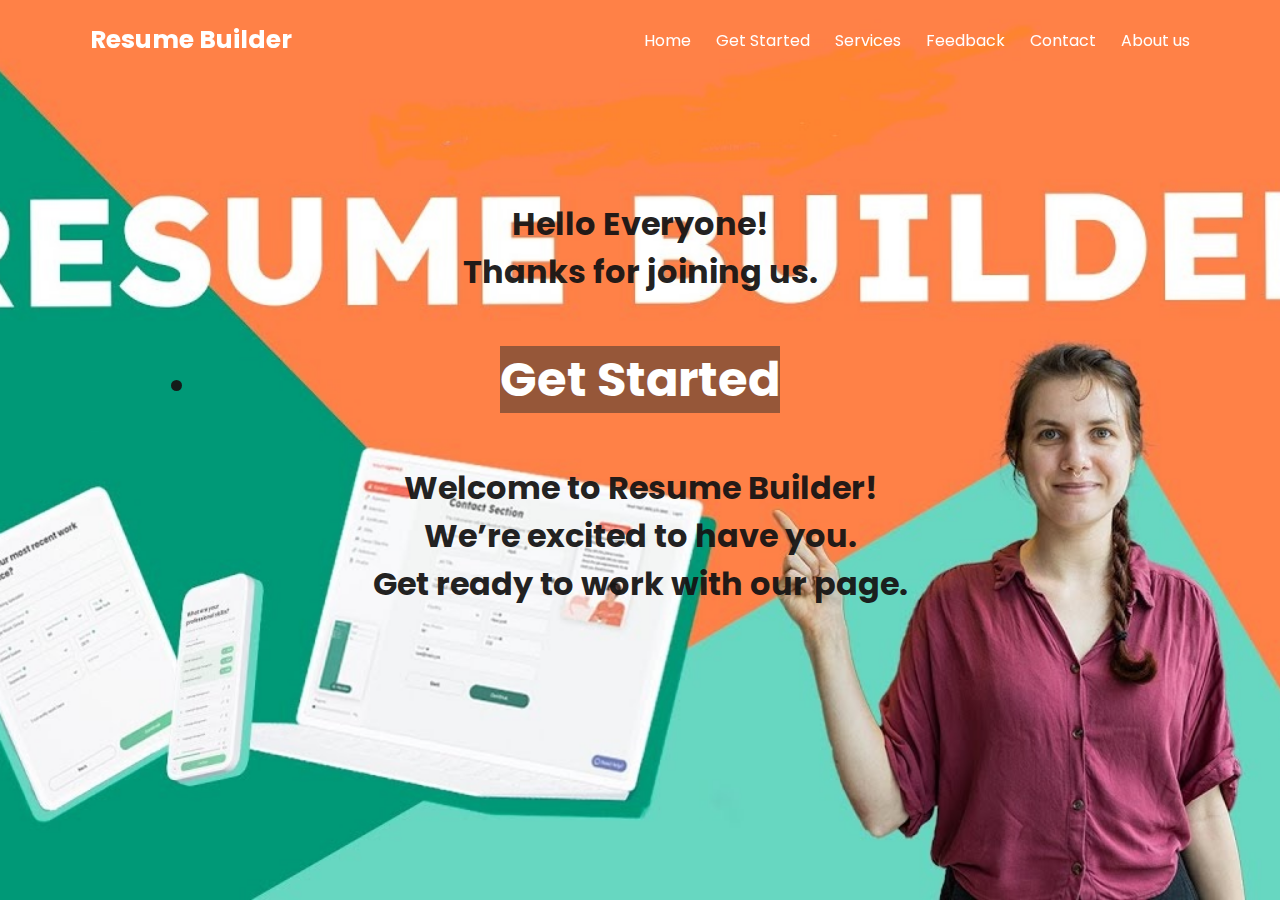
<file: index.html>
<!DOCTYPE html>
<html lang="en">
  <head>
    <meta charset="UTF-8" />
    <meta http-equiv="X-UA-Compatible" content="IE=edge" />
    <meta name="viewport" content="width=device-width, initial-scale=1.0" />
    <title>Website with Login & Registration Form</title>
    <link rel="stylesheet" href="style.css" />
    <!-- Unicons -->
    <link rel="stylesheet" href="https://unicons.iconscout.com/release/v4.0.0/css/line.css" />
  </head>
  <body>
    <!-- Header -->
    <header class="header">
      <nav class="nav">
        <a href="index.html" class="nav_logo">Resume Builder</a>

        <ul class="nav_items">
          <li class="nav_item">
            <a href="home.html" class="nav_link">Home</a>
            <a href="start.html" class="nav_link">Get Started</a>
            <a href="service.html" class="nav_link">Services</a>
            <a href="survey.html" class="nav_link">Feedback</a>
            <a href="contact.html" class="nav_link">Contact</a>
            <a href="about.html" class="nav_link">About us</a>
          </li>
        </ul>

        
      </nav>
    </header>

    <!-- Home -->
    <section class="home">
      <div class="form_container">
        <i class="uil uil-times form_close"></i>
        
      </div>      <h1 id="blink"  >Hello Everyone! 
        <br>
                Thanks for joining us.
                <br>
                <br>
                <ul>
                  <li>
                    <h2><a  href="resume.html" class=" s" >Get Started</a></h2>
                  </li>
                </ul>
                <br>
                Welcome to Resume Builder!
                <br> We’re excited to have you. 
              <br> Get ready to work with our page. </h1>  


    </section>

    
    
<!--Welcome text-->
    <script type="text/javascript">
      let blink =
          document.getElementById('blink');

      setInterval(function () {
          blink.style.opacity =
              (blink.style.opacity == 0 ? 1 : 0);
      }, 1000); 
  </script>

  </body>
</html>
</file>
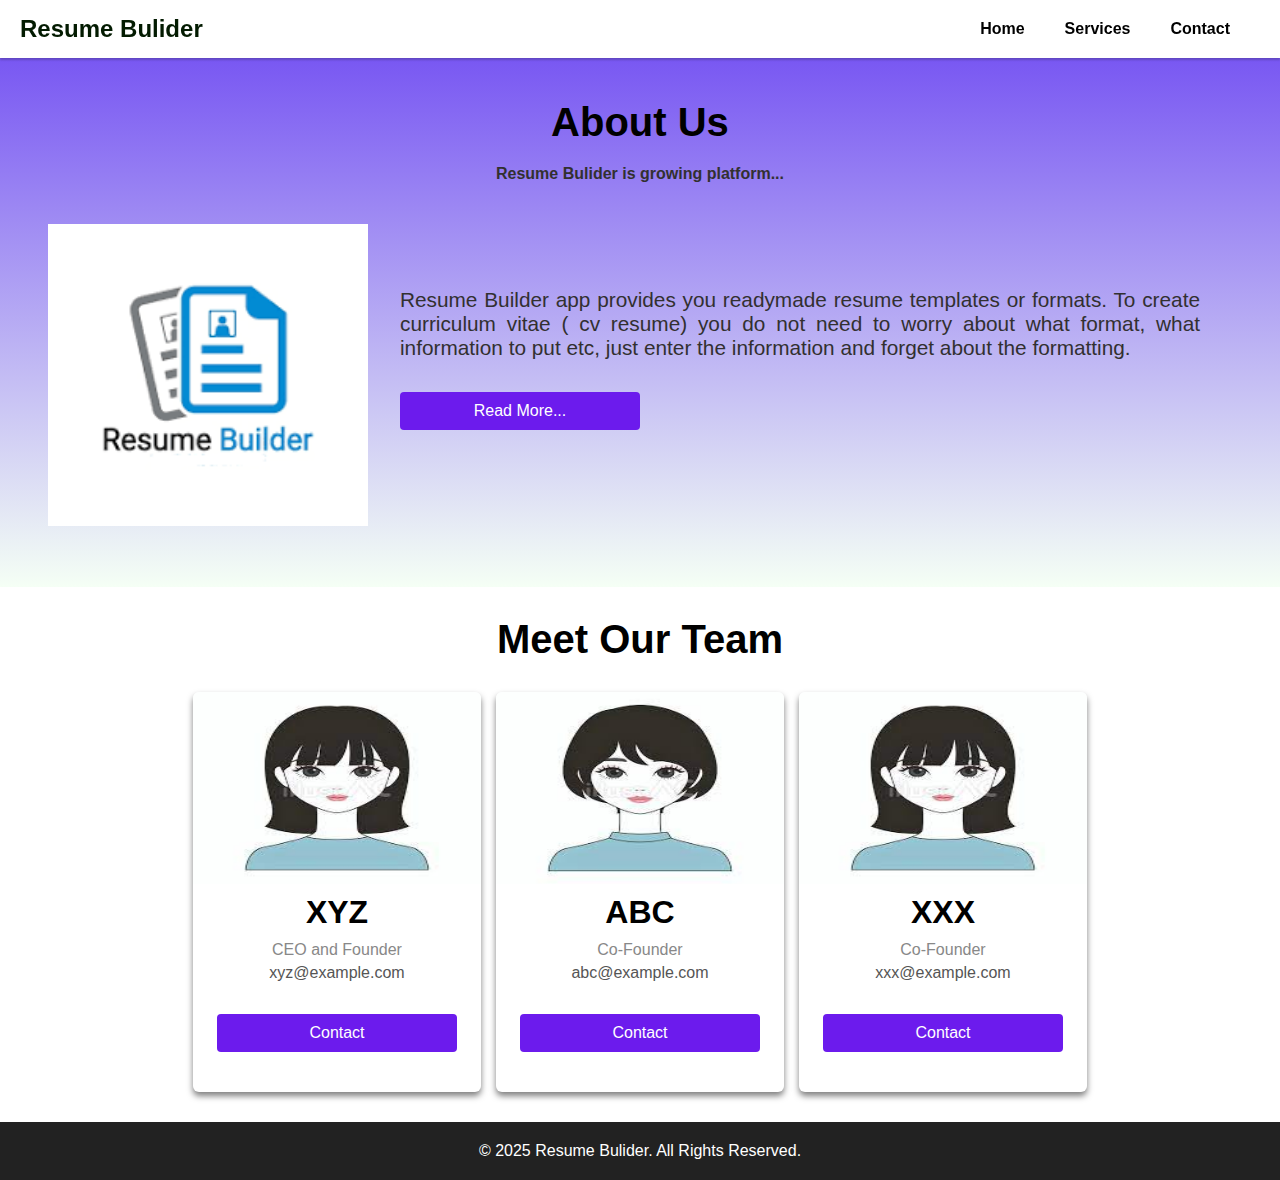
<file: about.html>
<!DOCTYPE html>
<html>

<head>
    <meta charset="UTF-8">
    <meta name="viewport" 
          content="width=device-width, initial-scale=1.0">
    <link rel="stylesheet" 
          href="about.css">
    <title>About Us</title>
</head>

<body>
    <header>
        <nav>
            <div class="logo">
                Resume Bulider
              </div>
            <ul class="nav-links">
                <li><a href="home.html">
                  Home</a>
                  </li>
                <li><a href="service.html">
                  Services</a>
                  </li>
                <li><a href="contact.html">
                  Contact</a>
                  </li>
            </ul>
        </nav>
    </header>

    <section class="about">
        <h1>About Us</h1>
        <p style="font-weight: bold">
          Resume Bulider is growing platform...
          </p>
        <div class="about-info">
            <div class="about-img">
                <img src="resume builder.png" alt="Portfolio Developer">
            </div>
            <div>
            <p> Resume Builder app provides you readymade resume templates or formats.
                 To create curriculum vitae ( cv resume) you do not need to worry about what format, 
                 what information to put etc, 
                just enter the information and forget about the formatting.
            </p>
                <button>Read More...</button>
            </div>
        </div>
    </section>

    <section class="team">
        <h1>Meet Our Team</h1>
        <div class="team-cards">
          
            <!-- Cards here -->
            <!-- Card 1 -->
          
            <div class="card">
                <div class="card-img">
                    <img src="a.jpeg" alt="User 1">
                </div>
                <div class="card-info">
                    <h2 class="card-name">XYZ</h2>
                    <p class="card-role">CEO and Founder</p>
                    <p class="card-email">xyz@example.com</p>
                    <p><button class="button">Contact</button></p>
                </div>
            </div>

            <!-- Card 2 -->
          
            <div class="card">
                <div class="card-img">
                    <img src="b.jpeg" alt="User 2">
                </div>
                <div class="card-info">
                    <h2 class="card-name">ABC</h2>
                    <p class="card-role">Co-Founder</p>
                    <p class="card-email">abc@example.com</p>
                    <p><button class="button">Contact</button></p>
                </div>
            </div>
          
            <!-- Card 3 -->
          
            <div class="card">
                <div class="card-img">
                    <img src="c.jpeg" alt="User 3">
                </div>
                <div class="card-info">
                    <h2 class="card-name">XXX</h2>
                    <p class="card-role">Co-Founder</p>
                    <p class="card-email">xxx@example.com</p>
                    <p><button class="button">Contact</button></p>
                </div>
            </div>
        </div>
    </section>

    <footer>
        <p>&copy; 2025 Resume Bulider. All Rights Reserved.</p>
    </footer>
</body>

</html>
</file>
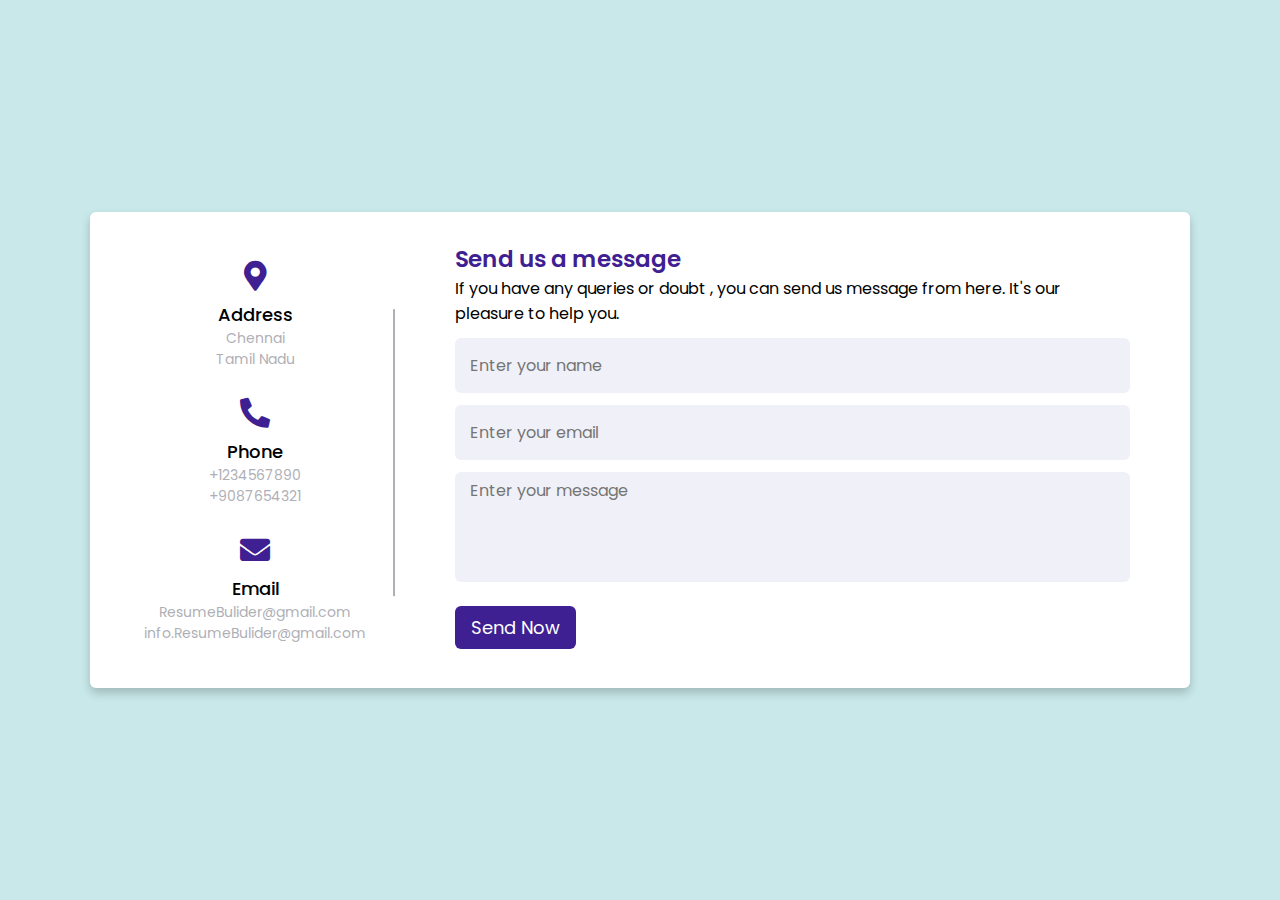
<file: contact.html>
<!DOCTYPE html>
<html lang="en" dir="ltr">
  <head>
    <meta charset="UTF-8" />
    <title>Responsive Contact Us Form | CodingLab</title>
    <link rel="stylesheet" href="contact.css" />
    <!-- Fontawesome CDN Link -->
    <link rel="stylesheet" href="https://cdnjs.cloudflare.com/ajax/libs/font-awesome/5.15.2/css/all.min.css" />
    <meta name="viewport" content="width=device-width, initial-scale=1.0" />
  </head>
  <body>
    <div class="container">
      <div class="content">
        <div class="left-side">
          <div class="address details">
            <i class="fas fa-map-marker-alt"></i>
            <div class="topic">Address</div>
            <div class="text-one">Chennai</div>
            <div class="text-two">Tamil Nadu</div>
          </div>
          <div class="phone details">
            <i class="fas fa-phone-alt"></i>
            <div class="topic">Phone</div>
            <div class="text-one">+1234567890</div>
            <div class="text-two">+9087654321</div>
          </div>
          <div class="email details">
            <i class="fas fa-envelope"></i>
            <div class="topic">Email</div>
            <div class="text-one">ResumeBulider@gmail.com</div>
            <div class="text-two">info.ResumeBulider@gmail.com</div>
          </div>
        </div>
        <div class="right-side">
          <div class="topic-text">Send us a message</div>
          <p>If you have any queries or doubt , you can send us message from here. It's our pleasure to help you.</p>
          <form action="#">
            <div class="input-box">
              <input type="text" placeholder="Enter your name" />
            </div>
            <div class="input-box">
              <input type="text" placeholder="Enter your email" />
            </div>
            <div class="input-box message-box">
              <textarea placeholder="Enter your message"></textarea>
            </div>
            <div class="button">
              <input type="button" value="Send Now" />
            </div>
          </form>
        </div>
      </div>
    </div>
  </body>
</html>
</file>
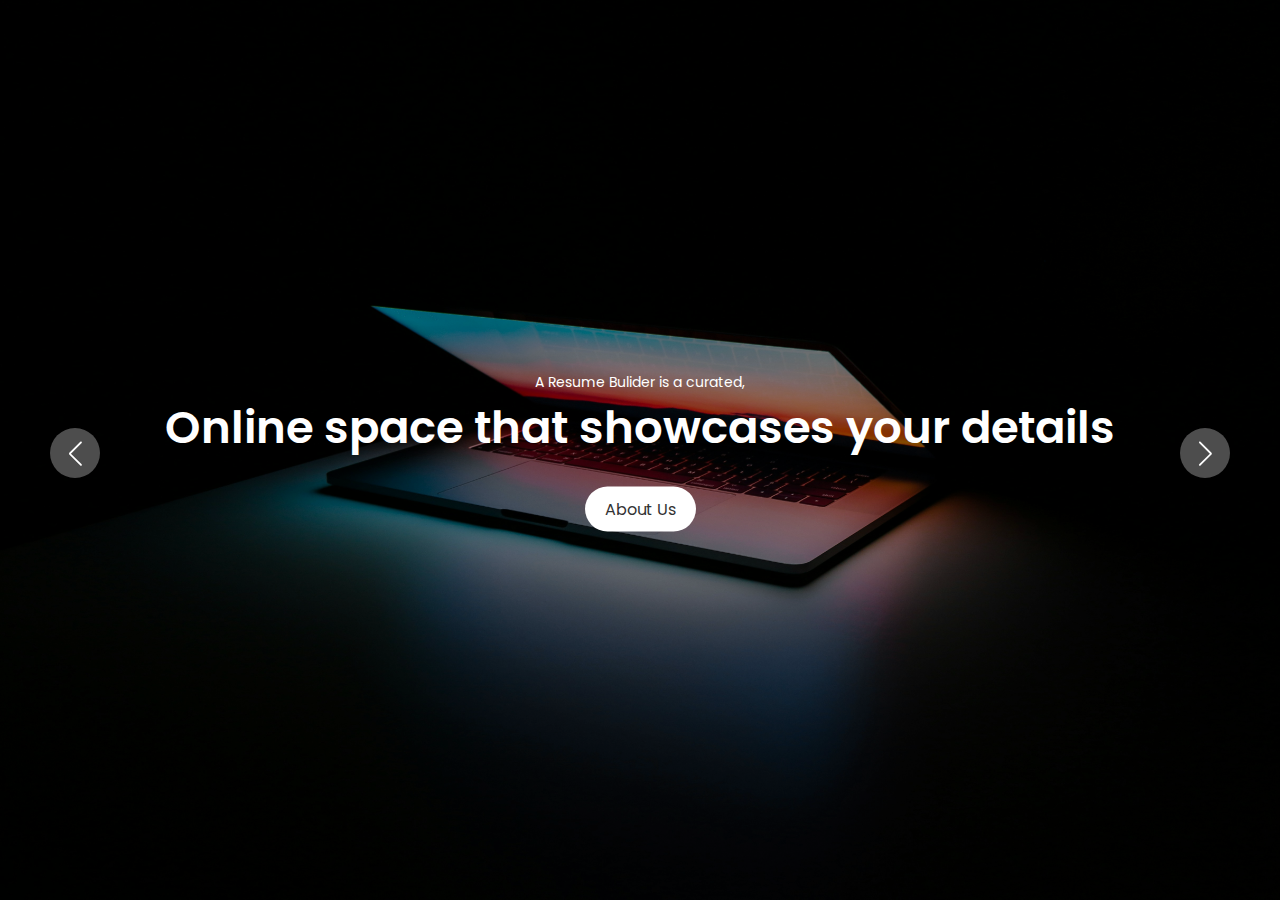
<file: home.html>
<!DOCTYPE html>
<!-- Coding by CodingLab | www.codinglabweb.com  -->
<html lang="en">
  <head>
    <meta charset="UTF-8" />
    <meta http-equiv="X-UA-Compatible" content="IE=edge" />
    <meta name="viewport" content="width=device-width, initial-scale=1.0" />
    <title>Website Image Slider</title>

    <!-- Link Swiper's CSS -->
    <link
      rel="stylesheet"
      href="https://cdn.jsdelivr.net/npm/swiper@11/swiper-bundle.min.css"
    />

    <!-- CSS -->
    <link rel="stylesheet" href="home.css" />
  </head>
  <body>
    <section class="main swiper mySwiper">
      <div class="wrapper swiper-wrapper">
        <div class="slide swiper-slide">
          <img src="p3.jpg" alt="" class="image" />
          <div class="image-data">
            <span class="text">A Resume Bulider is a curated,</span>
            <h2>
              Online space that showcases your  details <br />
            </h2>
            <a href="about.html" class="button">About Us</a>
          </div>
        </div>
        <div class="slide swiper-slide">
          <img src="p5.jpg" alt="" class="image" />
          <div class="image-data">
            <span class="text">A digital space </span>
            <h2>
              That displays a person's skills, work, and Experience.
            </h2>
            <a href="about.html" class="button">About Us</a>
          </div>
        </div>
        <div class="slide swiper-slide">
          <img src="p2.jpg" alt="" class="image" />
          <div class="image-data">
            <span class="text">It's one of the most practical 
              and memorable ways </span>
            <h2>To share your work with press, potential collaborators or employers.
            </h2>
            </h2>
            <a href="about.html" class="button">About Us</a>
          </div>
        </div>
      </div>

      <div class="swiper-button-next nav-btn"></div>
      <div class="swiper-button-prev nav-btn"></div>
      <div class="swiper-pagination"></div>
    </section>

    <!-- Swiper JS -->
    <script src="https://cdn.jsdelivr.net/npm/swiper@11/swiper-bundle.min.js"></script>

    <!-- Initialize Swiper -->
    <script>
      var swiper = new Swiper(".mySwiper", {
        slidesPerView: 1,
        loop: true,
        pagination: {
          el: ".swiper-pagination",
          clickable: true,
        },
        navigation: {
          nextEl: ".swiper-button-next",
          prevEl: ".swiper-button-prev",
        },
      });
    </script>
  </body>
</html>
</file>
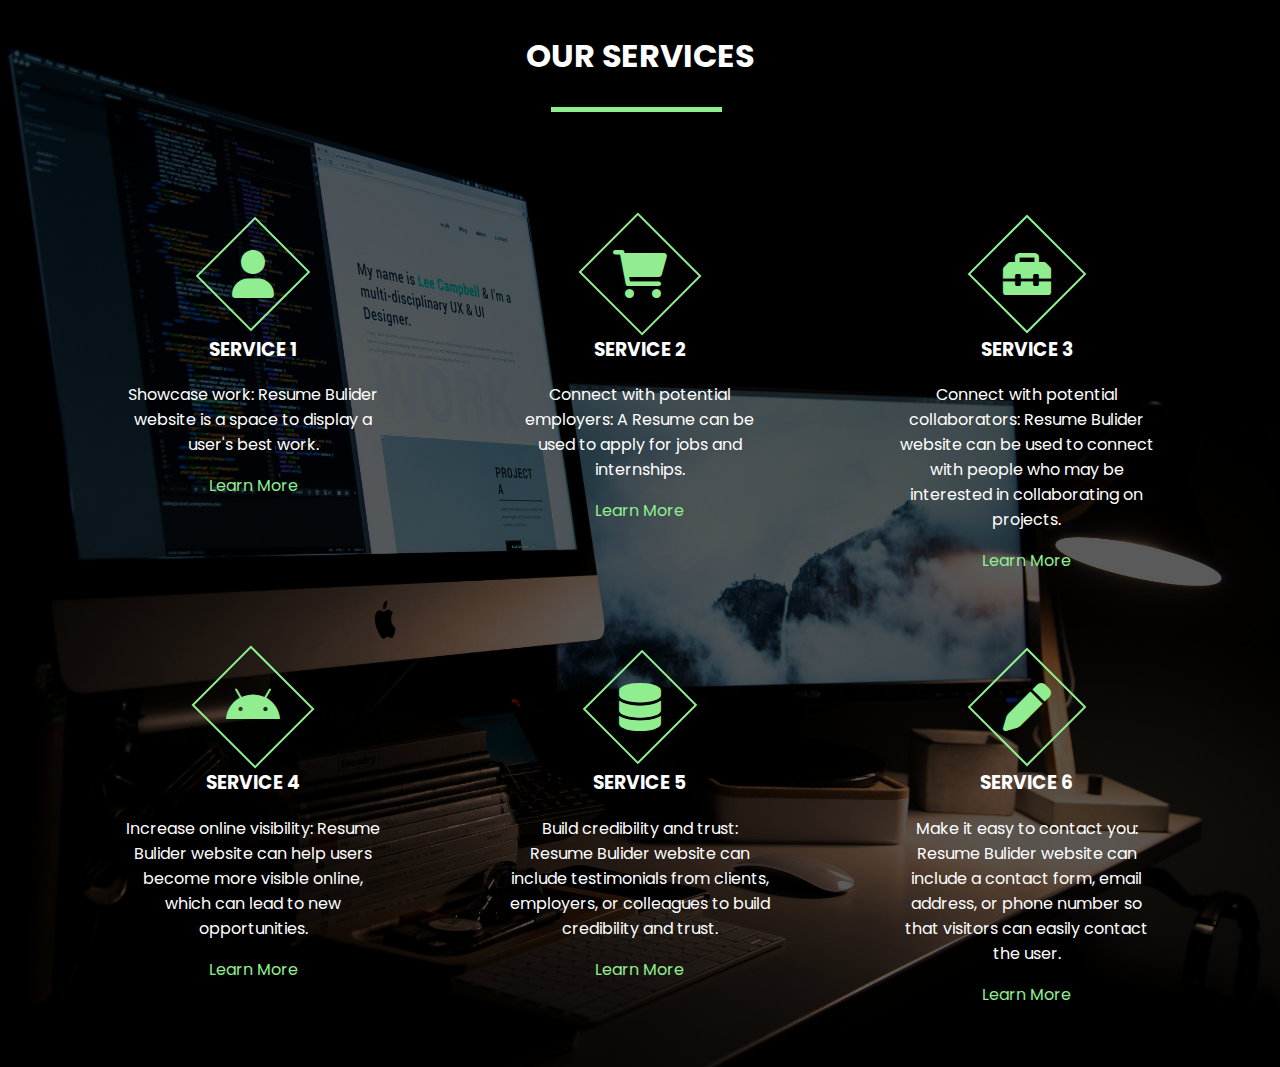
<file: service.html>
<!DOCTYPE html>
<html lang="en">

<head>
    <meta charset="UTF-8">
    <meta name="viewport" 
          content="width=device-width,
                   initial-scale=1.0">

    <!-- Font Awesome CDN-->
    <link rel="stylesheet" href=
"https://cdnjs.cloudflare.com/ajax/libs/font-awesome/6.0.0-beta3/css/all.min.css" />

    <!-- For font family Poppins -->
    <link rel="preconnect" 
          href="https://fonts.googleapis.com">
    <link rel="preconnect" 
          href="https://fonts.gstatic.com" crossorigin>
    <link href=
"https://fonts.googleapis.com/css2?family=Poppins:wght@400;700&display=swap" 
          rel="stylesheet">
    <title> Services Section</title>
    <style>
        * {
            box-sizing: border-box;
        }

        body {
            font-family: 'Poppins', sans-serif;
            margin: 0;
            padding: 0;
            background-image: url(p4.jpg);
            background-repeat: no-repeat;
            background-size: cover;
            background-color: rgb(90, 90, 90);
            background-blend-mode: multiply;
            background-position: center;
            color: #fff;
        }

        h1,
        h3 {
            text-align: center;
            text-transform: uppercase;
        }

        h1 {
            position: relative;
            max-width: max-content;
            margin: 2rem auto 5rem auto;
        }

        h1::after {
            content: "";
            position: absolute;
            width: 75%;
            height: 5px;
            background-color: lightgreen;
            bottom: -2rem;
            left: 25px;
        }

        i {
            font-size: 3rem;
            color: lightgreen;
            padding: 1rem;
            transition: all 0.3s linear;
            transform: rotate(-45deg);
        }

        .services-container {
            max-width: 1200px;
            margin: 0 auto;
            padding: 20px;
            display: flex;
            flex-wrap: wrap;
            justify-content: space-around;
        }

        .service-card {
            cursor: pointer;
            width: 300px;
            margin: 20px;
            padding: 2rem 20px 20px 20px;
            text-align: center;
            border-radius: 5px;
            transition: all 0.3s ease-in-out;
        }

        .icon-container {
            border: 2px solid lightgreen;
            transition: 0.3s linear;
            width: max-content;
            margin: 0 auto;
            transform: rotate(45deg);
        }

        .service-card:hover {
            box-shadow: 0 0 30px 0 lightgreen;
            transform: scale(1.1);
        }

        .service-card a {
            color: lightgreen;
            text-decoration: none;
        }

        @media (max-width: 768px) {
            .service-card {
                width: 100%;
            }
        }
    </style>
</head>

<body>
    <h1>Our Services</h1>
    <div class="services-container">
        <div class="service-card">
            <div class="icon-container">
                <i class="fa-solid fa-user"></i>
            </div>
            <h3>Service 1</h3>
            <p>
                Showcase work:  Resume Bulider  website is a space to display a user's best work. </p>
            <a href="https://www.livecareer.com/resume/builder"
             class="button">Learn More</a>
        </div>

        <div class="service-card">
            <div class="icon-container">
                <i class="fa-solid fa-cart-shopping"></i>
            </div>
            <h3>Service 2</h3>
            <p>
                Connect with potential employers: A Resume  can be used to apply for
                 jobs and internships.</p>
            <a href="https://www.adobe.com/in/express/create/resume" class="button">Learn More</a>
        </div>

        <div class="service-card">
            <div class="icon-container">
                <i class="fa-solid fa-toolbox"></i>
            </div>
            <h3>Service 3</h3>
            <p>Connect with potential collaborators: Resume Bulider website
                 can be used to connect with people who may be interested in collaborating on projects.</p>
            <a href="https://resume.io/" class="button">Learn More</a>
        </div>

        <div class="service-card">
            <div class="icon-container">
                <i class="fa-brands fa-android"></i>
            </div>
            <h3>Service 4</h3>
            <p>Increase online visibility: Resume Bulider website can help users become more
                 visible online, which can lead to new opportunities. </p>
            <a href="https://novoresume.com/" class="button">Learn More</a>
        </div>

        <div class="service-card">
            <div class="icon-container">
                <i class="fa-solid fa-database"></i>
            </div>
            <h3>Service 5</h3>
            <p>
                Build credibility and trust: Resume Bulider website can
                 include testimonials from clients, employers, or colleagues to build credibility and trust. </p>
            <a href="https://www.resumebuilder.com/" 
            class="button">Learn More</a>
        </div>

        <div class="service-card">
            <div class="icon-container">
                <i class="fa-solid fa-pen"></i>
            </div>
            <h3>Service 6</h3>
            <p>Make it easy to contact you: Resume Bulider  website can include a contact form,
                 email address, or phone number so that visitors can easily contact the user. </p>
            <a href="https://enhancv.com/" 
            class="button">Learn More</a>
        </div>
    </div>
</body>

</html>
</file>
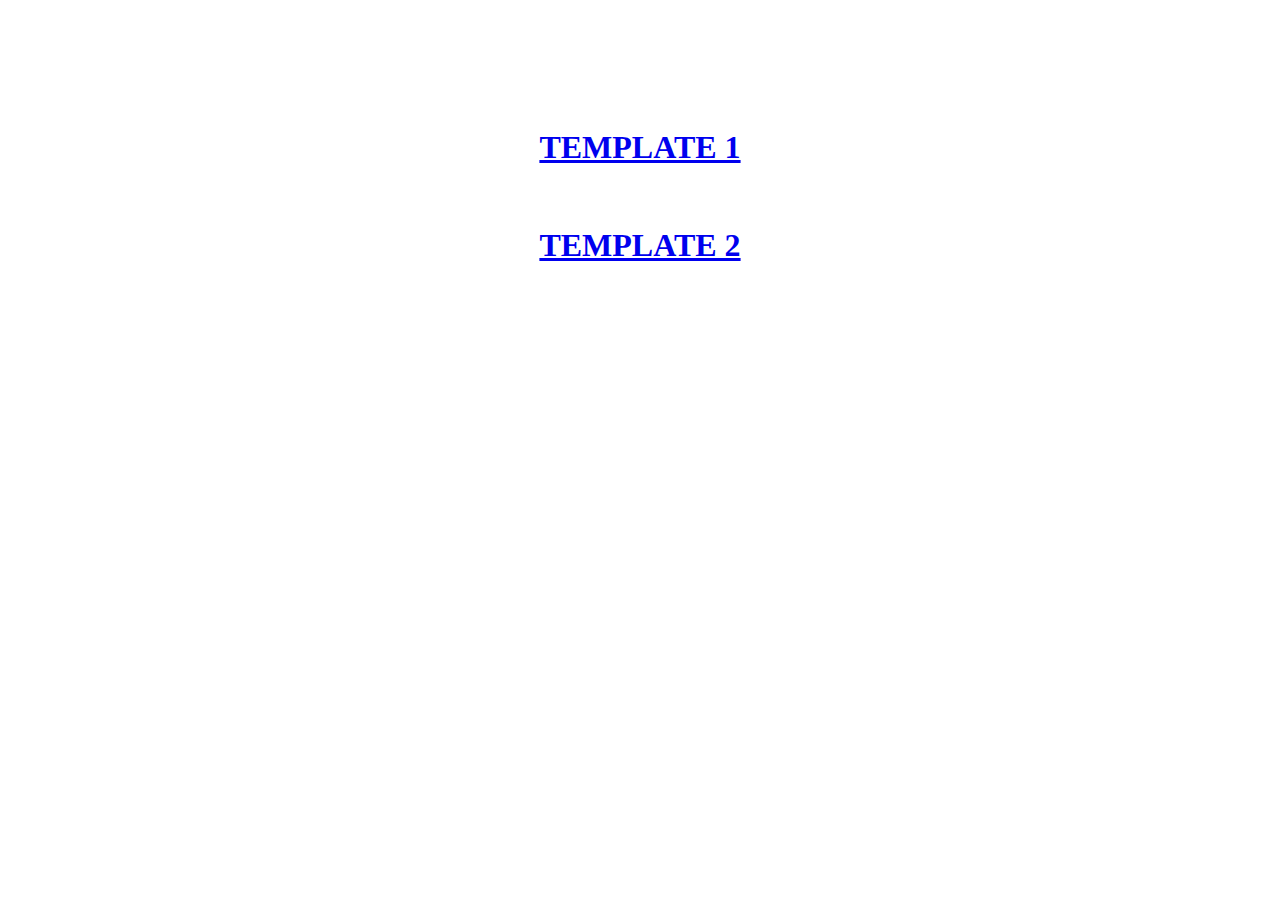
<file: start.html>
<!DOCTYPE html>
<html lang="en">
<head>
    <meta charset="UTF-8">
    <meta name="viewport" content="width=device-width, initial-scale=1.0">
    <title>Get Started</title>
    <style>
        body{
            padding: 100px;
            text-align: center;
        }
    </style>
</head>
<body>
    <a href="resume.html">
    <h1>TEMPLATE 1</h1></a>
    <br>
    <a href="template3.HTML">
    <h1>TEMPLATE 2</h1></a>
</body>
</html>
</file>
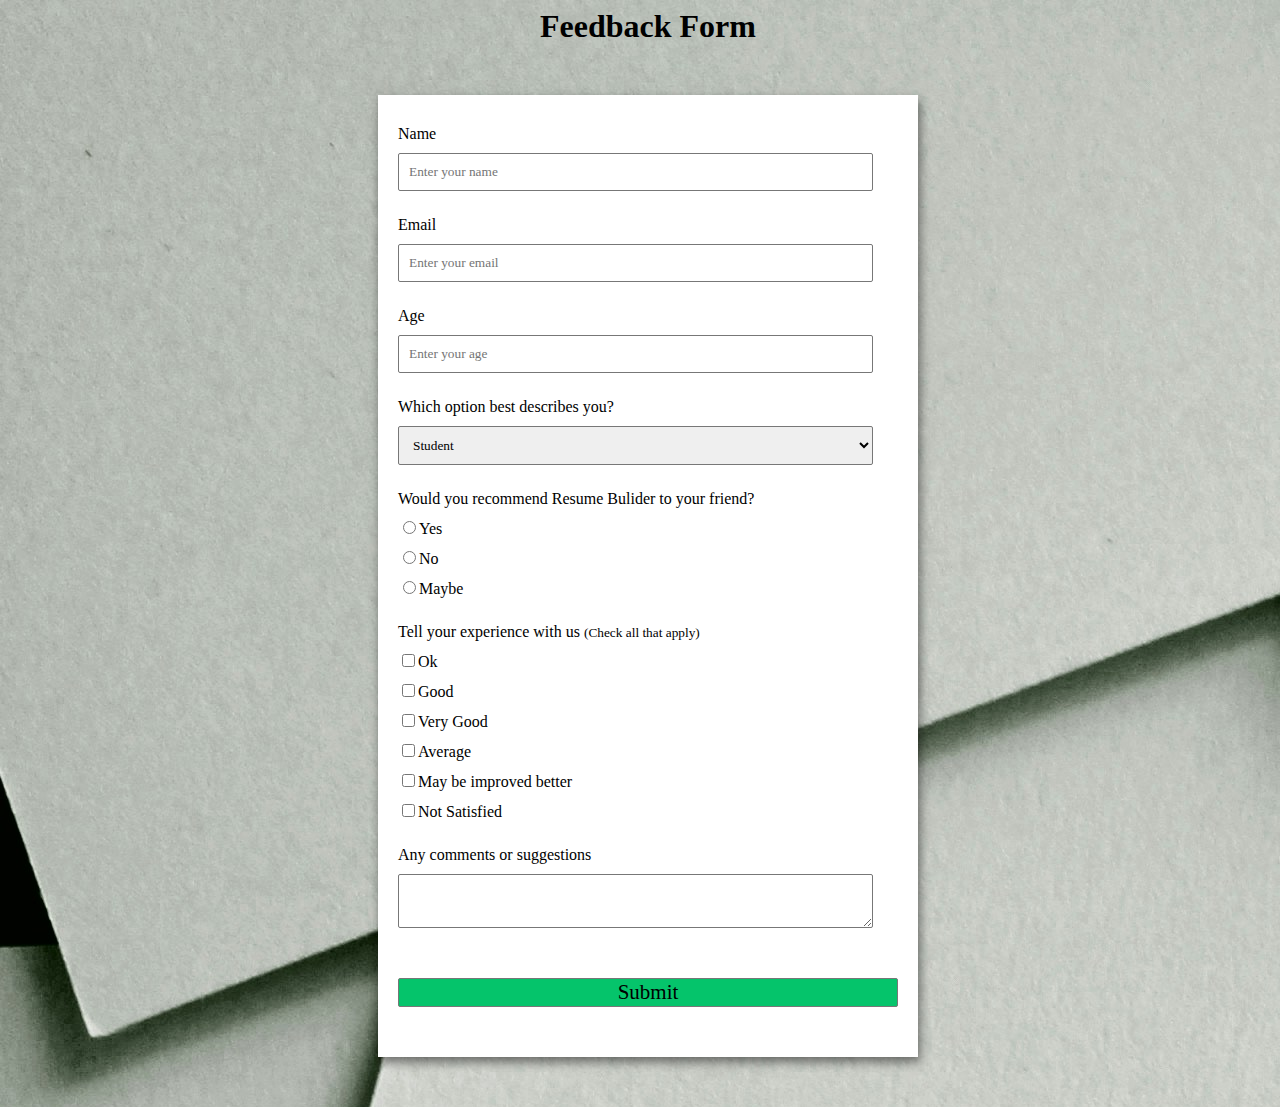
<file: survey.html>
<html lang="en">

<head>
    <meta charset="UTF-8">
    <meta http-equiv="X-UA-Compatible" 
          content="IE=edge">
    <meta name="viewport" 
          content="width=device-width, initial-scale=1.0">
    <title>
        Feedback Form 
    </title>

    <style>
        /* Styling the Body element 
        i.e. Color, Font, Alignment */
        body {
            background-color: silver;
            background-image: url(p6.jpg);
            width: 100%;
            font-family: Verdana;
            text-align: center;
        }

        /* Styling the Form (Color, Padding, Shadow) */
        form {
            background-color: #fff;
            max-width: 500px;
            margin: 50px auto;
            padding: 30px 20px;
            box-shadow: 2px 5px 10px rgba(0, 0, 0, 0.5);
        }

        /* Styling form-control Class */
        .form-control {
            text-align: left;
            margin-bottom: 25px;
        }

        /* Styling form-control Label */
        .form-control label {
            display: block;
            margin-bottom: 10px;
        }

        /* Styling form-control input, 
        select, textarea */
        .form-control input,
        .form-control select,
        .form-control textarea {
            border: 1px solid #777;
            border-radius: 2px;
            font-family: inherit;
            padding: 10px;
            display: block;
            width: 95%;
        }

        /* Styling form-control Radio 
        button and Checkbox */
        .form-control input[type="radio"],
        .form-control input[type="checkbox"] {
            display: inline-block;
            width: auto;
        }

        /* Styling Button */
        button {
            background-color: #05c46b;
            border: 1px solid #777;
            border-radius: 2px;
            font-family: inherit;
            font-size: 21px;
            display: block;
            width: 100%;
            margin-top: 50px;
            margin-bottom: 20px;
        }
    </style>
</head>

<body>
    <h1>Feedback Form</h1>

    <!-- Create Form -->
    <form id="form">

        <!-- Details -->
        <div class="form-control">
            <label for="name" id="label-name">
                Name
            </label>

            <!-- Input Type Text -->
            <input type="text" id="name" 
                   placeholder="Enter your name" />
        </div>

        <div class="form-control">
            <label for="email" id="label-email">
                Email
            </label>

            <!-- Input Type Email-->
            <input type="email" id="email" 
                   placeholder="Enter your email" />
        </div>

        <div class="form-control">
            <label for="age" id="label-age">
                Age
            </label>

            <!-- Input Type Text -->
            <input type="text" id="age" 
                   placeholder="Enter your age" />
        </div>

        <div class="form-control">
            <label for="role" id="label-role">
                Which option best describes you?
            </label>

            <!-- Dropdown options -->
            <select name="role" id="role">
                <option value="student">Student</option>
                <option value="intern">Intern</option>
                <option value="professional">
                    Professional
                </option>
                <option value="other">Other</option>
            </select>
        </div>

        <div class="form-control">
            <label>
                Would you recommend Resume Bulider
                to your friend?
            </label>

            <!-- Input Type Radio Button -->
            <label for="recommed-1">
                <input type="radio" id="recommed-1" 
                       name="recommed">Yes
                  </input>
            </label>
            <label for="recommed-2">
                <input type="radio" id="recommed-2" 
                       name="recommed">No
                  </input>
            </label>
            <label for="recommed-3">
                <input type="radio" id="recommed-3" 
                       name="recommed">Maybe
                  </input>
            </label>
        </div>

        <div class="form-control">
            <label>Tell your experience with us
                <small>(Check all that apply)</small>
            </label>
            <!-- Input Type Checkbox -->
            <label for="inp-1">
                <input type="checkbox" name="inp">Ok
                  </input>
              </label>
            <label for="inp-2">
                <input type="checkbox" name="inp">Good
                  </input>
            </label>
            <label for="inp-3">
                <input type="checkbox" name="inp">Very Good
                  </input>
            </label>
            <label for="inp-4">
                <input type="checkbox" name="inp">Average
                  </input>
            </label>
            <label for="inp-5">
                <input type="checkbox" name="inp">May be improved better
                  </input>
            </label>
            <label for="inp-6">
                <input type="checkbox" name="inp">Not Satisfied
                  </input>
            </label>
            
        </div>

        <div class="form-control">
            <label for="comment">
                Any comments or suggestions
            </label>

            <!-- multi-line text input control -->
            <textarea name="comment" id="comment" 
                      placeholder="Enter your comment here">
            </textarea>
        </div>

        <!-- Multi-line Text Input Control -->
        <button type="submit" value="submit">
            Submit
        </button>
    </form>
</body>

</html>
</file>
<file: style.css>
/* Import Google font - Poppins */
@import url("https://fonts.googleapis.com/css2?family=Poppins:wght@200;300;400;500;600;700&display=swap");
* {
  margin: 0;
  padding: 0;
  box-sizing: border-box;
  font-family: "Poppins", sans-serif;
}
a {
  text-decoration: none;
}
.header {
  position: fixed;
  height: 80px;
  width: 100%;
  z-index: 100;
  padding: 0 20px;
}
.nav {
  max-width: 1100px;
  width: 100%;
  margin: 0 auto;
}
.nav,
.nav_item {
  display: flex;
  height: 100%;
  align-items: center;
  justify-content: space-between;
  color: #0b0217;
}
.nav_logo,
.nav_link,
.button {
  color: #fff;
}
.nav_logo {
  font-size: 25px;
  font-weight: bold;
}
.nav_item {
  column-gap: 25px;
}
.nav_link:hover {
  color: #d9d9d9;
}
.button {
  padding: 6px 24px;
  border: 2px solid #fff;
  background: transparent;
  border-radius: 6px;
  cursor: pointer;
  font-weight: bold;
}
.button:active {
  transform: scale(0.98);
}

/* Home */
.home {
  position: relative;
  height: 100vh;
  width: 100%;
  background-image: url("resume\ home.jpg");
  background-size: cover;
  background-position: center;
}
.home::before {
  content: "";
  position: absolute;
  height: 100%;
  width: 100%;
  background-color: rgba(0, 0, 0, 0.6);
  z-index: 100;
  opacity: 0;
  pointer-events: none;
  transition: all 0.5s ease-out;
}
.home.show::before {
  opacity: 1;
  pointer-events: auto;
}
/* From */
.form_container {
  position: fixed;
  max-width: 320px;
  width: 100%;
  top: 50%;
  left: 50%;
  transform: translate(-50%, -50%) scale(1.2);
  z-index: 101;
  background: #fff;
  padding: 25px;
  border-radius: 12px;
  box-shadow: rgba(0, 0, 0, 0.1);
  opacity: 0;
  pointer-events: none;
  transition: all 0.4s ease-out;
}
.home.show .form_container {
  opacity: 1;
  pointer-events: auto;
  transform: translate(-50%, -50%) scale(1);
}
.signup_form {
  display: none;
}
.form_container.active .signup_form {
  display: block;
}
.form_container.active .login_form {
  display: none;
}
.form_close {
  position: absolute;
  top: 10px;
  right: 20px;
  color: #0b0217;
  font-size: 22px;
  opacity: 0.7;
  cursor: pointer;
}
.form_container h2 {
  font-size: 22px;
  color: #0b0217;
  text-align: center;
}
.input_box {
  position: relative;
  margin-top: 30px;
  width: 100%;
  height: 40px;
}
.input_box input {
  height: 100%;
  width: 100%;
  border: none;
  outline: none;
  padding: 0 30px;
  color: #333;
  transition: all 0.2s ease;
  border-bottom: 1.5px solid #aaaaaa;
}
.input_box input:focus {
  border-color: #7d2ae8;
}
.input_box i {
  position: absolute;
  top: 50%;
  transform: translateY(-50%);
  font-size: 20px;
  color: #707070;
}
.input_box i.email,
.input_box i.password {
  left: 0;
}
.input_box input:focus ~ i.email,
.input_box input:focus ~ i.password {
  color: #7d2ae8;
}
.input_box i.pw_hide {
  right: 0;
  font-size: 18px;
  cursor: pointer;
}
.option_field {
  margin-top: 14px;
  display: flex;
  align-items: center;
  justify-content: space-between;
}
.form_container a {
  color: #7d2ae8;
  font-size: 12px;
}
.form_container a:hover {
  text-decoration: underline;
}
.checkbox {
  display: flex;
  column-gap: 8px;
  white-space: nowrap;
}
.checkbox input {
  accent-color: #7d2ae8;
}
.checkbox label {
  font-size: 12px;
  cursor: pointer;
  user-select: none;
  color: #0b0217;
}
.form_container .button {
  background: #7d2ae8;
  margin-top: 30px;
  width: 100%;
  padding: 10px 0;
  border-radius: 10px;
}
.login_signup {
  font-size: 12px;
  text-align: center;
  margin-top: 15px;
}


h1 {
  padding: 200px;
     text-align: center;
     color: rgba(21, 20, 20, 0.945);
     font-family: inherit;
   }
   
   .button{
    text-align: center;
   }

   .s{
    background-color: #282a2b7d;
    align-items: center;
    
    color: white;
   }
</file>
<file: about.css>
* {
    margin: 0;
    padding: 0;
    box-sizing: border-box;
}

/* Global Styles */

body {
    font-family: Arial, sans-serif;
}

/* Header */

header {
    background-color: white;
    color: rgb(0, 0, 0);
    padding: 10px 0;
    position: fixed;
    width: 100%;
    z-index: 100;
    box-shadow: 0 2px 2px rgba(0, 0, 0, 0.2);
}

nav {
    display: flex;
    justify-content: space-between;
    align-items: center;
    margin: 5px auto;
    padding: 0 20px;
}

.logo {
    font-size: 1.5rem;
    font-weight: bold;
    color: #031b01;
}

.nav-links {
    list-style: none;
    display: flex;
}

.nav-links li {
    margin-right: 20px;
}

.nav-links a {
    color: rgb(0, 0, 0);
    padding: 10px;
    font-weight: bold;
    text-decoration: none;
}

.nav-links a:hover {
    background-color: #68b2ed;
    border-radius: 4px;
    color: white;
}

/* About Section */

.about {
    background: rgb(224, 251, 222);
    background: linear-gradient(360deg, rgb(245, 255, 245) 0%, rgb(107, 69, 242) 100%);
    padding: 100px 0 20px 0;
    text-align: center;
}

.about h1 {
    font-size: 2.5rem;
    margin-bottom: 20px;
}

.about p {
    font-size: 1rem;
    color: #323030;
    max-width: 800px;
    margin: 0 auto;
}

.about-info {
    margin: 2rem 2rem;
    display: flex;
    align-items: center;
    justify-content: center;
    text-align: left;
}

.about-img {
    width: 20rem;
    height: 20rem;

}

.about-img img {
    width: 100%;
    height: 100%;
    border-radius: 5px;
    object-fit: contain;
}

.about-info p {
    font-size: 1.3rem;
    margin: 0 2rem;
    text-align: justify;
}

button {
    border: none;
    outline: 0;
    padding: 10px;
    margin: 2rem;
    font-size: 1rem;
    color: white;
    background-color: #6c1bed;
    text-align: center;
    cursor: pointer;
    width: 15rem;
    border-radius: 4px;
}

button:hover {
    background-color: #4955f1;
}

/* Team Section */

.team {
    padding: 30px 0;
    text-align: center;
}

.team h1 {
    font-size: 2.5rem;
    margin-bottom: 20px;
}

.team-cards {
    display: flex;
    flex-wrap: wrap;
    justify-content: center;
    gap: 15px;
    margin-top: 20px;
}

.card {
    background-color: white;
    border-radius: 6px;
    box-shadow: 0 4px 6px rgba(0, 0, 0, 0.5);
    overflow: hidden;
    transition: transform 0.2s, box-shadow 0.2s;
    width: 18rem;
    height: 25rem;
    margin-top: 10px;
}

.card:hover {
    transform: translateY(-5px);
    box-shadow: 0 8px 12px rgba(0, 0, 0, 0.5);
}

.card-img {
    width: 18rem;
    height: 12rem;
}

.card-img img {
    width: 100%;
    height: 100%;
    object-fit: fill;
}

.card-info button {
    margin: 2rem 1rem;
}

.card-name {
    font-size: 2rem;
    margin: 10px 0;
}

.card-role {
    font-size: 1rem;
    color: #888;
    margin: 5px 0;
}

.card-email {
    font-size: 1rem;
    color: #555;
}

/* Footer */
footer {
    background-color: #222;
    color: white;
    text-align: center;
    padding: 20px 0;
}

@media (max-width: 768px) {
    nav {
        display: block;
    }

    .logo {
        text-align: center;
    }

    .nav-links {
        margin-top: 1rem;
        justify-content: space-between;
    }

    .nav-links li {
        margin-right: 0;
    }

    .about h1 {
        font-size: 2rem;
    }

    .about p {
        font-size: 0.9rem;
    }

    .about-info {
        flex-direction: column;
        text-align: center;
    }

    .about-img {
        width: 60%;
        height: 60%;
        margin-bottom: 1rem;
    }

    .about-info p {
        margin: 1rem 2rem;
    }

    .about-info button {
        margin: 1rem 2rem;
        width: 10rem;
    }

    .team {
        margin: 0 1rem;
    }
}
</file>
<file: contact.css>
/* Google Font CDN Link */
@import url("https://fonts.googleapis.com/css2?family=Poppins:wght@200;300;400;500;600;700&display=swap");
* {
  margin: 0;
  padding: 0;
  box-sizing: border-box;
  font-family: "Poppins", sans-serif;
}
body {
  min-height: 100vh;
  width: 100%;
  background: #c8e8e9;
  display: flex;
  align-items: center;
  justify-content: center;
}
.container {
  max-width: 1100px;
  width: 100%;
  background: #fff;
  border-radius: 6px;
  padding: 20px 60px 30px 40px;
  box-shadow: 0 5px 10px rgba(0, 0, 0, 0.2);
}
.container .content {
  display: flex;
  align-items: center;
  justify-content: space-between;
}
.container .content .left-side {
  width: 25%;
  height: 100%;
  display: flex;
  flex-direction: column;
  align-items: center;
  justify-content: center;
  margin-top: 15px;
  position: relative;
}
.content .left-side::before {
  content: "";
  position: absolute;
  height: 70%;
  width: 2px;
  right: -15px;
  top: 50%;
  transform: translateY(-50%);
  background: #afafb6;
}
.content .left-side .details {
  margin: 14px;
  text-align: center;
}
.content .left-side .details i {
  font-size: 30px;
  color: #3e2093;
  margin-bottom: 10px;
}
.content .left-side .details .topic {
  font-size: 18px;
  font-weight: 500;
}
.content .left-side .details .text-one,
.content .left-side .details .text-two {
  font-size: 14px;
  color: #afafb6;
}

.container .content .right-side {
  width: 75%;
  margin-left: 75px;
}
.content .right-side .topic-text {
  font-size: 23px;
  font-weight: 600;
  color: #3e2093;
}
.right-side .input-box {
  height: 55px;
  width: 100%;
  margin: 12px 0;
}
.right-side .input-box input,
.right-side .input-box textarea {
  height: 100%;
  width: 100%;
  border: none;
  outline: none;
  font-size: 16px;
  background: #f0f1f8;
  border-radius: 6px;
  padding: 0 15px;
  resize: none;
}
.right-side .message-box {
  min-height: 110px;
}
.right-side .input-box textarea {
  padding-top: 6px;
}
.right-side .button {
  display: inline-block;
  margin-top: 12px;
}
.right-side .button input[type="button"] {
  color: #fff;
  font-size: 18px;
  outline: none;
  border: none;
  padding: 8px 16px;
  border-radius: 6px;
  background: #3e2093;
  cursor: pointer;
  transition: all 0.3s ease;
}
.button input[type="button"]:hover {
  background: #5029bc;
}

@media (max-width: 950px) {
  .container {
    width: 90%;
    padding: 30px 40px 40px 35px;
  }
  .container .content .right-side {
    width: 75%;
    margin-left: 55px;
  }
}
@media (max-width: 820px) {
  .container {
    margin: 40px 0;
    height: 100%;
  }
  .container .content {
    flex-direction: column-reverse;
  }
  .container .content .left-side {
    width: 100%;
    flex-direction: row;
    margin-top: 40px;
    justify-content: center;
    flex-wrap: wrap;
  }
  .container .content .left-side::before {
    display: none;
  }
  .container .content .right-side {
    width: 100%;
    margin-left: 0;
  }
}
</file>
<file: home.css>
/* Google Fonts - Poppins */
@import url("https://fonts.googleapis.com/css2?family=Poppins:wght@300;400;500;600&display=swap");

* {
  margin: 0;
  padding: 0;
  box-sizing: border-box;
  font-family: "Poppins", sans-serif;
}
.main {
  height: 100vh;
  width: 100%;
}
.wrapper,
.slide {
  position: relative;
  width: 100%;
  height: 100%;
}
.slide {
  overflow: hidden;
}
.slide::before {
  content: "";
  position: absolute;
  height: 100%;
  width: 100%;
  background-color: rgba(0, 0, 0, 0.4);
  z-index: 10;
}
.slide .image {
  height: 100%;
  width: 100%;
  object-fit: cover;
}
.slide .image-data {
  position: absolute;
  top: 50%;
  left: 50%;
  transform: translate(-50%, -50%);
  text-align: center;
  width: 100%;
  z-index: 100;
}
.image-data span.text {
  font-size: 14px;
  font-weight: 400;
  color: #fff;
}
.image-data h2 {
  font-size: 45px;
  font-weight: 600;
  color: #fff;
}
a.button {
  display: inline-block;
  padding: 10px 20px;
  border-radius: 25px;
  color: #333;
  background: #fff;
  text-decoration: none;
  margin-top: 25px;
  transition: all 0.3s ease;
}
a.button:hover {
  color: #fff;
  background-color: #c87e4f;
}

/* swiper button css */
.nav-btn {
  height: 50px;
  width: 50px;
  border-radius: 50%;
  background: rgba(255, 255, 255, 0.3);
}
.nav-btn:hover {
  background: rgba(255, 255, 255, 0.4);
}
.swiper-button-next {
  right: 50px;
}
.swiper-button-prev {
  left: 50px;
}
.nav-btn::before,
.nav-btn::after {
  font-size: 25px;
  color: #fff;
}
.swiper-pagination-bullet {
  opacity: 1;
  height: 12px;
  width: 12px;
  background-color: #fff;
  visibility: hidden;
}
.swiper-pagination-bullet-active {
  border: 2px solid #fff;
  background-color: #c87e4f;
}

@media screen and (max-width: 768px) {
  .nav-btn {
    visibility: hidden;
  }
  .swiper-pagination-bullet {
    visibility: visible;
  }
}
</file>
